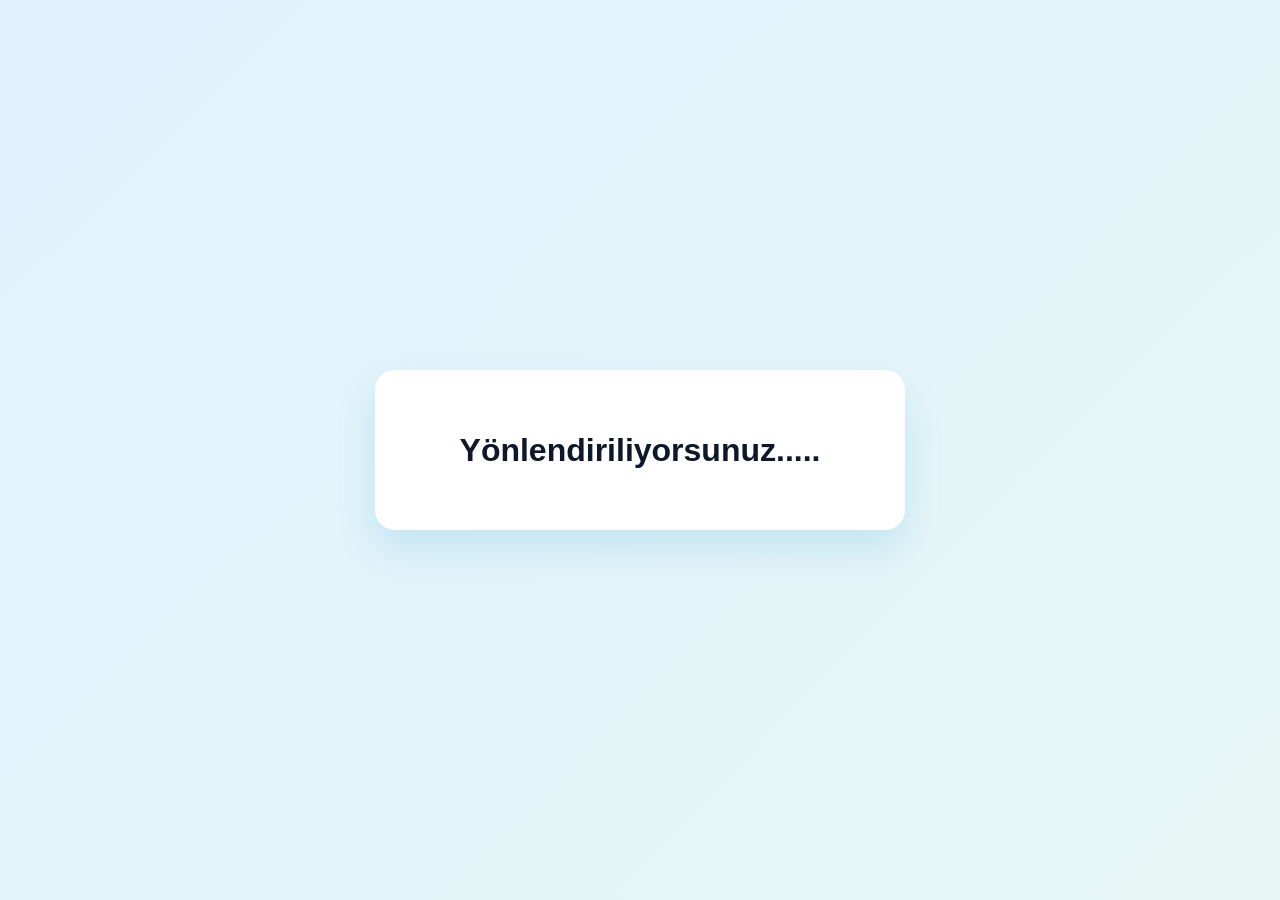
<file: index.html>
<!DOCTYPE html>
<html lang="tr">

<head>
    <meta charset="UTF-8">
    <meta name="viewport" content="width=device-width, initial-scale=1.0">
    <title>Sitemiz bakımda | Çok yakında Hizmetinizde!</title>
    <link rel="stylesheet" href="style.css">
</head>

<body>
    <div class="main-container">
        <h1>Sitemiz Bakımda</h1>
        <p>Yeni Arayüzümüz İle Çok Yakında Hizmetinizde Olacağız.</p>
        <div id="countdown-container">
            <div class="time-box">
                <span id="days">00</span>
                <p>Gün</p>
            </div>
            <div class="time-box">
                <span id="hours">00</span>
                <p>Saat</p>
            </div>
            <div class="time-box">
                <span id="minutes">00</span>
                <p>Dakika</p>
            </div>
            <div class="time-box">
                <span id="seconds">00</span>
                <p>Saniye</p>
            </div>
        </div>
        <button onclick="mesajGoster()">Bize Ulaşın</button>
    </div>
    <script src="script.js"></script>

</body>

</html>
</file>
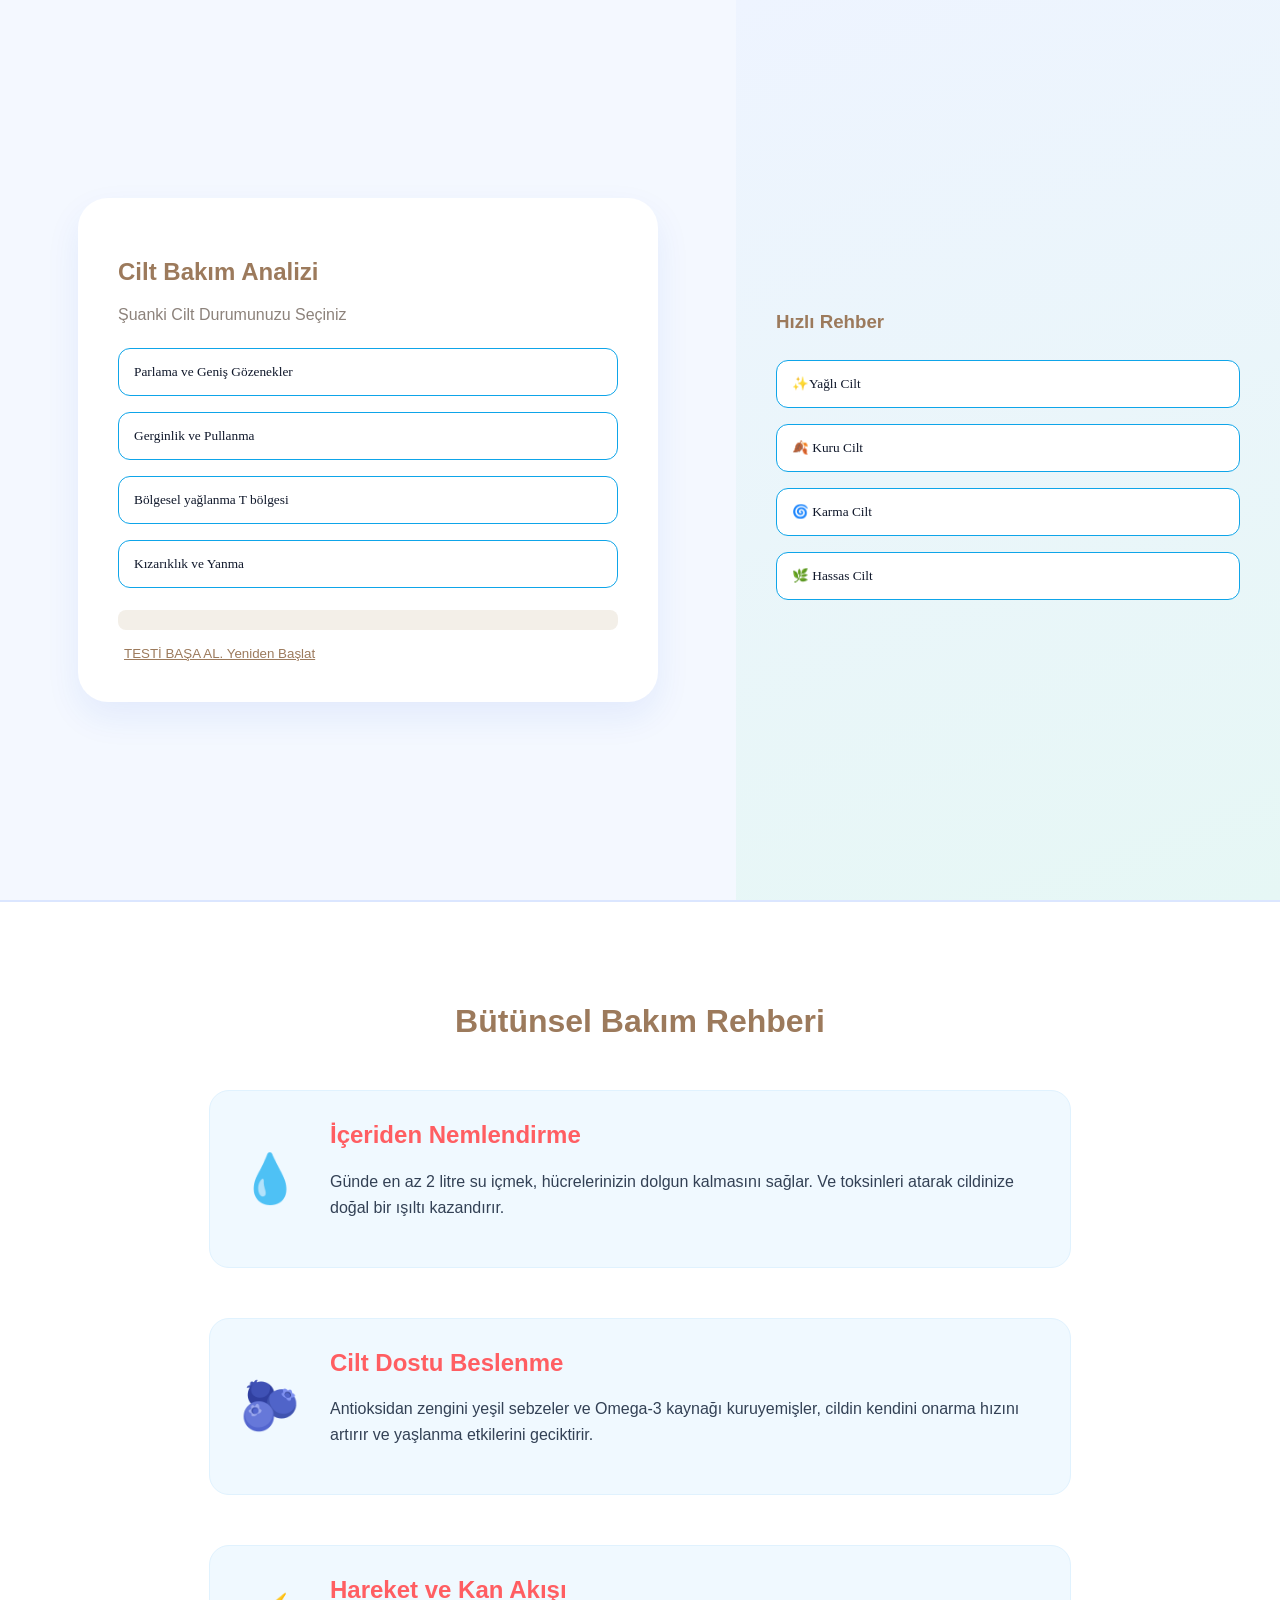
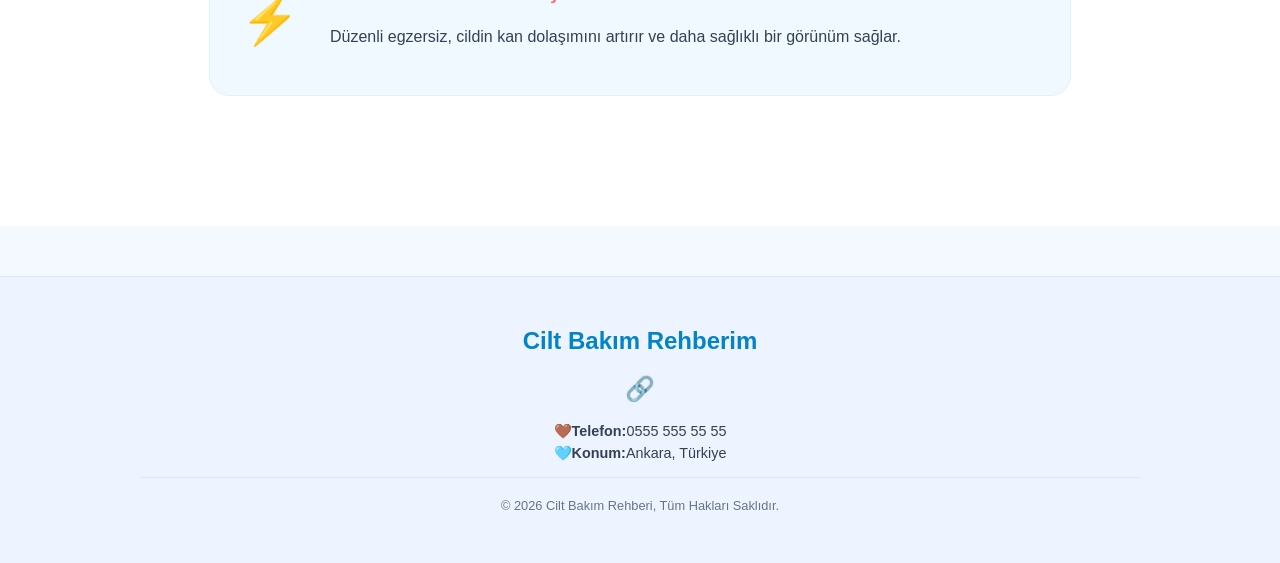
<file: ansayfa.html>
<!DOCTYPE html>
<html lang="tr">

<head>
    <meta charset="UTF-8">
    <meta name="viewport" content="width=device-width, initial-scale=1.0">
    <title>Cilt Bakım Rehber ve Veri Analizi</title>

    <style>
        body,
        html {
            margin: 0;
            padding: 0;
            font-family: 'Poppins', sans-serif;
            background-color: #f4f8ff;
            scroll-behavior: smooth;
        }

        .hero-section {
            display: flex;
            height: 100vh;
            width: 100%;
            border-bottom: 2px solid #dbe6ff;
        }

        .left-panel {
            flex: 1.5;
            display: flex;
            flex-direction: column;
            justify-content: center;
            align-items: center;
            padding: 20px;
            position: relative;
        }

        .right-panel {
            flex: 1;
            background: linear-gradient(160deg, #eef4ff, #e6f7f5);
            display: flex;
            flex-direction: column;
            justify-content: center;
            padding: 40px;
        }

        .content-card {
            background-color: #ffffff;
            padding: 40px;
            border-radius: 30px;
            box-shadow: 0 15px 35px rgba(29, 78, 216, 0.08);
            width: 90%;
            max-width: 500px;
            min-height: 400px;
            transition: 0.5s;
        }

        .quiz-option-btn,
        .nav-btn {
            width: 100%;
            padding: 15px;
            margin: 8px 0;
            border-radius: 12px;
            cursor: pointer;
            border: 1px solid #0ea5e9;
            background: #ffffff;
            font-family: 'poppins';
            color: #0f172a;
            transition: 0.3s;
            text-align: left;
        }

        .quiz-option-btn:hover,
        .nav-btn:hover {
            background: linear-gradient(135deg, #ff5e62, #ff9966);
            border-color: transparent;
            color: #ffffff;
            transform: translateX(5px);
        }

        .brand-section {
            position: absolute;
            bottom: 20px;
            left: 20px;
            display: none;
        }

        .brand-box {
            display: inline-block;
            background: #ffffff;
            padding: 5px 12px;
            margin-right: 8px;
            border-radius: 8px;
            font-size: 0.75rem;
            color: #0284c7;
            border: 1px solid #bae6fd;
        }

        .extra-section {
            padding: 80px 20px;
            background: #ffffff;
            display: flex;
            flex-direction: column;
            align-items: center;
        }

        .info-card {
            max-width: 800px;
            width: 90%;
            margin-bottom: 50px;
            padding: 30px;
            background: #f0f9ff;
            border-radius: 20px;
            border: 1px solid #e0f2fe;
            display: flex;
            align-items: center;
            gap: 30px;
            opacity: 0;
            transform: translateY(50px);
            transition: 0.8s all ease;
        }

        .info-card.reveal {
            opacity: 1;
            transform: translateY(0);
        }

        .info-icon {
            font-size: 3rem;
        }

        .info-text h2 {
            color: #ff5e62;
            margin-top: 0;
        }

        .info-text p {
            color: #334155;
            line-height: 1.6;
        }

        .footer {
            background: #eef4ff;
            padding: 50px 20px;
            text-align: center;
            border-top: 1px solid #dbe6ff;
            margin-top: 50px;
        }

        .footer-container {
            max-width: 1000px;
            margin: 0 auto;
        }

        .footer-logo {
            font-size: 1.5rem;
            color: #0284c7;
            font-weight: 600;
            margin-bottom: 20px;
        }

        .social-icons {
            display: flex;
            justify-content: center;
            gap: 25px;
            margin-bottom: 20px;
        }

        .social-icons a {
            text-decoration: none;
            font-size: 1.5rem;
            color: #1e293b;
            transition: 0.3s;
        }

        .social-icons a:hover {
            color: #ff5e62;
            transform: translateY(-5px);
        }

        .contact-info {
            font-size: 0.9rem;
            color: #334155;
            margin-bottom: 15px;
        }

        .contact-info span {
            display: block;
            margin-bottom: 5px;
        }

        .copyright {
            font-size: 0.8rem;
            color: #64748b;
            border-top: 1px solid #dbe6ff;
            padding-top: 20px;
        }
    </style>
</head>

<body>
    <div class="hero-section">
        <div class="left-panel">
            <div id="main-content" class="content-card">
                <div id="quiz-ui" class="quiz-ui">
                    <h2 style="color: #9c7a5c;">Cilt Bakım Analizi</h2>
                    <p style="color: #8c827b;">Şuanki Cilt Durumunuzu Seçiniz</p>
                    <button class="quiz-option-btn" onclick="onerGoster('yagli')">Parlama ve Geniş Gözenekler</button>
                    <button class="quiz-option-btn" onclick="onerGoster('kuru')">Gerginlik ve Pullanma</button>
                    <button class="quiz-option-btn" onclick="onerGoster('karma')">Bölgesel yağlanma T bölgesi</button>
                    <button class="quiz-option-btn" onclick="onerGoster('hassas')">Kızarıklık ve Yanma</button>
                </div>
                <div id="result-ui" style="display:none;">
                    <h2 id="res-title" style="color:#9c7a5c;"></h2>
                    <ul id="res-list" style="padding-left: 20px; color:#6e655f"></ul>
                </div>
                <p id="res-tip"
                    style="background-color: #f3efe8; color: #3b332e; padding: 10px; border-radius: 8px; font-size: 0.9rem;">
                </p>
                <button onclick="location.reload()"
                    style="background: none; border: none; color: #9c7a5c; text-decoration: underline; cursor: pointer;">
                    TESTİ BAŞA AL.
                    Yeniden Başlat
                </button>
            </div>
            <div id="brand-ui" class="brand-section">
                <p style="font-size: 0.7rem ; color: #8c827b; margin-bottom: 5px;">POPULER MARKALAR</p>
                <div id="brand-list"></div>

            </div>

        </div>
        <div class="right-panel">
            <h3 style="color: #9c7a5c;">Hızlı Rehber</h3>
            <button class="nav-btn" onclick="onerGoster('yagli')">✨Yağlı Cilt</button>
            <button class="nav-btn" onclick="onerGoster('kuru')">🍂 Kuru Cilt</button>
            <button class="nav-btn" onclick="onerGoster('karma')">🌀 Karma Cilt</button>
            <button class="nav-btn" onclick="onerGoster('hassas')">🌿 Hassas Cilt</button>

        </div>

    </div>

    <div class="extra-section">
        <h1 style="color:#9c7a5c; margin-bottom: 50px">Bütünsel Bakım Rehberi</h1>
        <div class="info-card">
            <div class="info-icon">💧</div>
            <div class="info-text">
                <h2>İçeriden Nemlendirme</h2>
                <p>Günde en az 2 litre su içmek, hücrelerinizin dolgun kalmasını sağlar. Ve toksinleri atarak cildinize
                    doğal bir ışıltı kazandırır.</p>
            </div>

        </div>

        <div class="info-card">
            <div class="info-icon">🫐</div>
            <div class="info-text">
                <h2>Cilt Dostu Beslenme</h2>
                <p>Antioksidan zengini yeşil sebzeler ve Omega-3 kaynağı kuruyemişler, cildin kendini onarma hızını
                    artırır ve yaşlanma etkilerini geciktirir.</p>

            </div>

        </div>

        <div class="info-card">
            <div class="info-icon">⚡</div>
            <div class="info-text">
                <h2>Hareket ve Kan Akışı</h2>
                <p>Düzenli egzersiz, cildin kan dolaşımını artırır ve daha sağlıklı bir görünüm sağlar.</p>
            </div>
        </div>
    </div>

    <script>
        const veriler = {
            yagli: { baslik: "Yağlı Cilt", oneriler: ["Jel Temizleyici", "Niasinamid", "Güneş kremi"], tip: "Salisislik Asit Kullanın", markalar: ["La Roche", "CeraVe"] },
            kuru: { baslik: "Kuru Cilt", oneriler: ["Su bazlı Temizleyici", "Nem Maskesi", "Güneş kremi"], tip: "Seramid İçeren Kremler Kullanın", markalar: ["Bioderma", "TTO"] },
            karma: { baslik: "Karma Cilt", oneriler: ["Dengeleyici Tonik", "Kil Maskesi", "Güneş kremi"], tip: "T Bölgesine Dikkat Edin", markalar: ["Neutrogena", "Avon"] },
            hassas: { baslik: "Hassas Cilt", oneriler: ["Yağ bazlı Temizleyici", "Nem Maskesi", "Güneş kremi"], tip: "Gliserin İçeren Ürünler Kullanın", markalar: ["Avene", "Cerave"] }
        };

        function onerGoster(tip) {
            document.getElementById("quiz-ui").style.display = "none";
            document.getElementById("result-ui").style.display = "block";
            document.getElementById("brand-ui").style.display = "block";

            const veri = veriler[tip];
            document.getElementById("res-title").innerText = veri.baslik;
            document.getElementById("res-tip").innerText = "Öneri: " + veri.tip;

            const list = document.getElementById("res-list");
            list.innerHTML = "";
            veri.oneriler.forEach(o => { list.innerHTML += `<li>${o}</li>`; });

            const blist = document.getElementById("brand-list");
            blist.innerHTML = "";
            veri.markalar.forEach(m => { blist.innerHTML += `<span class="brand-box">${m}</span>`; });
        }

        window.addEventListener('scroll', () => {
            const cards = document.querySelectorAll('.info-card');
            cards.forEach(card => {
                const cardTop = card.getBoundingClientRect().top;
                if (cardTop < window.innerHeight * 0.85) {
                    card.classList.add('reveal');
                }
            });
        });
    </script>

    <footer class="footer">
        <div class="footer-container">
            <div class="footer-logo">Cilt Bakım Rehberim</div>

            <div class="social-icons"><a href="https://GitHub.com/karataseylul112" target="_blank" title="GitHub">🔗</a>

            </div>

            <div class="contact-info"> <span>🤎<strong>Telefon:</strong>0555 555 55 55</span>
                <span>🩵<strong>Konum:</strong>Ankara, Türkiye</span>

            </div>

            <div class="copyright">&copy; 2026 Cilt Bakım Rehberi, Tüm Hakları Saklıdır.</div>
        </div>

    </footer>

</body>

</html>
</file>
<file: style.css>
/* Sayfanın tamamını kaplayan ve içeriği ortalayn bir ana yapı */

 body {
     background: linear-gradient(135deg, #e0f2fe, #e6f7f5);
     /* Arka plana canlı ama ferah geçişli efekt verir. */
     font-family: 'Segoe UI', sans-serif;
     /* Yazı tipi olarak Segoe UI kullanılır. */
     display: flex;
     justify-content: center;
     /* Yatayda ortala. */
     align-items: center;
     /*Dikeyde ortala. */
     height: 100vh;
     /* Ekran yüksekliğinin tamamını kullan.*/
     margin: 0;
     color: #0f172a;

 }

 /* Beyaz orta kutu */
 .main-container {
     background: #ffffff;
     padding: 40px;
     border-radius: 20px;
     box-shadow: 0 20px 40px rgba(2, 132, 199, 0.14);
     /* Kutuya derinlik katan gölge */
     text-align: center;
     width: 90%;
     max-width: 450px;
 }

 /* Geri sayım kutularının dizilimi */
 #countdown-container {
     display: flex;
     gap: 10px;
     margin: 30px 0;

 }

 /* Her bir zaman birimi (gün,saat) kutusu */
 .time-box {
     background: #f0f9ff;
     border: 1px solid #bae6fd;
     padding: 15px 5px;
     border-radius: 10px;
     flex: 1;
     /* Tüm kutulara eşit genişlikte olur */

 }

 /* Rakamların stili */
 .time-box span {
     font-size: 24px;
     font-weight: bold;
     color: #0284c7;
     display: block;

 }

 /* Gün,saat gibi yazıların stili */
 .time-box p {
     margin: 5px 0 0 0;
     font-size: 11px;
     color: #475569;
     text-transform: uppercase;
 }

 /*Buton tasarımı */
 button {
     background: linear-gradient(135deg, #ff5e62, #ff9966);
     /*Buton canlı mercan-turuncu geçişli olacak. */
     color: #ffffff;
     border: none;
     padding: 12px 25px;
     border-radius: 50px;
     cursor: pointer;
     font-weight: bold;
     transition: 0.3s;
     /*Geçişleri yumuşatır */

 }

 button:hover {
     background: linear-gradient(135deg, #f43f5e, #fb923c);
     /*Üzerine gelince renk daha da canlanır. */
     transform: scale(1.05);
     /*Hafifçe büyür */

 }
</file>
